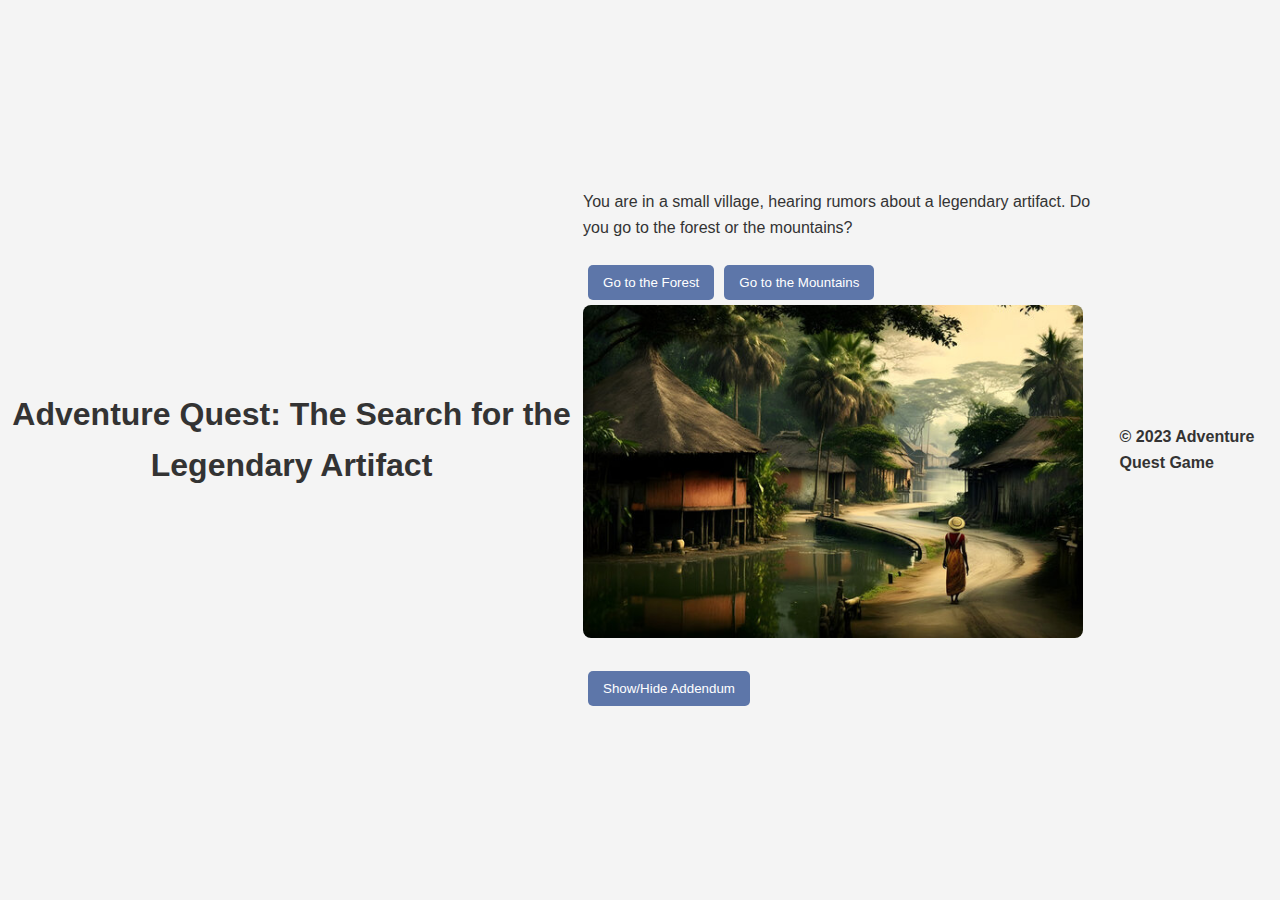
<file: index.html>
<!DOCTYPE html>
<html lang="en">
<head>
    <meta charset="UTF-8">
    <meta name="viewport" content="width=device-width, initial-scale=1.0">
    <title>Adventure Quest</title>
    <link rel="stylesheet" href="style.css"> <!-- Link to your CSS file -->
    <script src="script.js" defer></script> <!-- Link to your JavaScript file -->
</head>
<body>
    <!-- Header Section -->
    <header>
        <h1>Adventure Quest: The Search for the Legendary Artifact</h1>
    </header>

    <!-- Main Section -->
    <main>
        <!-- Story Section -->
        <section id="story">
            <!-- Story text will be dynamically added here -->
        </section>

        <!-- Choices Section -->
        <section id="choices">
            <!-- Choices will be dynamically added here -->
        </section>

        <!-- Image Section -->
        <section id="image-section">
            <img id="story-image" alt="Current Stage Image"> 
        </section>

        <!-- Button to toggle the addendum visibility -->
        <button id="toggleAddendum" onclick="toggleAddendum()">Show/Hide Addendum</button>

        <!-- Addendum Section -->
        <!-- Addendum Section -->
<section id="addendum" style="display: none;">
    <p><b>Addendum </b></p>
    <p>This text-based adventure game, Adventure Quest: The Search for the Legendary Artifact, was crafted to provide players with an immersive and interactive storytelling experience.</p>
    <p>Inspired by classic adventure tales, the game invites players to make crucial decisions that influence the unfolding narrative and their quest for a legendary artifact.</p>
    <p>Behind the scenes, the game's structure relies on a meticulously organized JavaScript object called <code>gameData</code>, mapping each stage to specific text, choices, and visual elements.</p>
    <p>The user interface follows a minimalist design, focusing on the narrative and player choices to enhance the overall gaming experience.</p>
    <p>Throughout the development process, we encountered both successes and challenges:</p>
    <ul>
        <li><b> Successes:</b></li>
        <li>- Successful implementation of a dynamic decision-making system using JavaScript.</li>
        <li>- Designing an engaging user interface that prioritizes the narrative.</li>
        <li>- Creating visually captivating scenes to accompany the story progression.</li>

        <li><b>Challenges and Drawbacks:</b></li>
        <li>- Transition Smoothness:Ensuring seamless transitions between game stages posed challenges, especially when dealing with various user choices and paths.</li>
        <li>- Image Optimization:Optimizing and managing image assets for different stages required careful consideration to balance visual appeal and page loading times.</li>
        <li>- **Responsive Design: Adapting the game for various screen sizes and devices posed challenges in maintaining a consistent and enjoyable experience.</li>
    </ul>
    <p><b>Future Works:</b></p>
    <p>Adventure Quest is just the beginning of an exciting journey. Here are some areas we plan to explore in future iterations:</p>
    <ul>
        <li>- Expanded Storylines:<b> We aim to create more intricate and branching storylines, offering players even more diverse and captivating narratives.</li>
        <li>- Enhanced Decision Trees: Developing more complex decision trees to provide a deeper level of player engagement and a greater impact on the overall story.</li>
        <li>- Multimedia Integration: Exploring the incorporation of additional multimedia elements such as sound, music, and animations to further enrich the gaming experience.</li>
    </ul>
    <li><b>Game Logic Overview:</b></li>
    <li>- The game utilizes a finite state machine approach, where each game stage is represented as a distinct state.</li>
    <li>- The <code>gameData</code> object contains information about each stage, including the narrative text, choices available, and corresponding consequences.</li>
    <li>- The <code>updatePage</code> function dynamically updates the HTML content based on the current game stage, allowing for a seamless and responsive user experience.</li>

    <li><b>Choice System:</b></li>
    <li>- Choices are presented to the player as buttons, each associated with a consequence that leads to the next game stage.</li>
    <li>- Event listeners are dynamically added to these buttons, triggering the <code>updatePage</code> function with the chosen consequence when clicked.</li>

    <li><b>Dynamic Content Loading:</b></li>
    <li>- Text content and images are dynamically loaded into the HTML, providing a dynamic and immersive storytelling experience.</li>
    <li>- The <code>window.onload = startGame;</code> statement initiates the game by loading the starting stage when the page is fully loaded.</li>
</ul>
    <p>I appreciate your support and look forward to bringing you more exciting adventures in the future!</p>
</section>


       
    </main>

    <!-- Footer Section -->
    <footer>
        <p>© 2023 Adventure Quest Game</p>
    </footer>
</body>
</html>
</file>
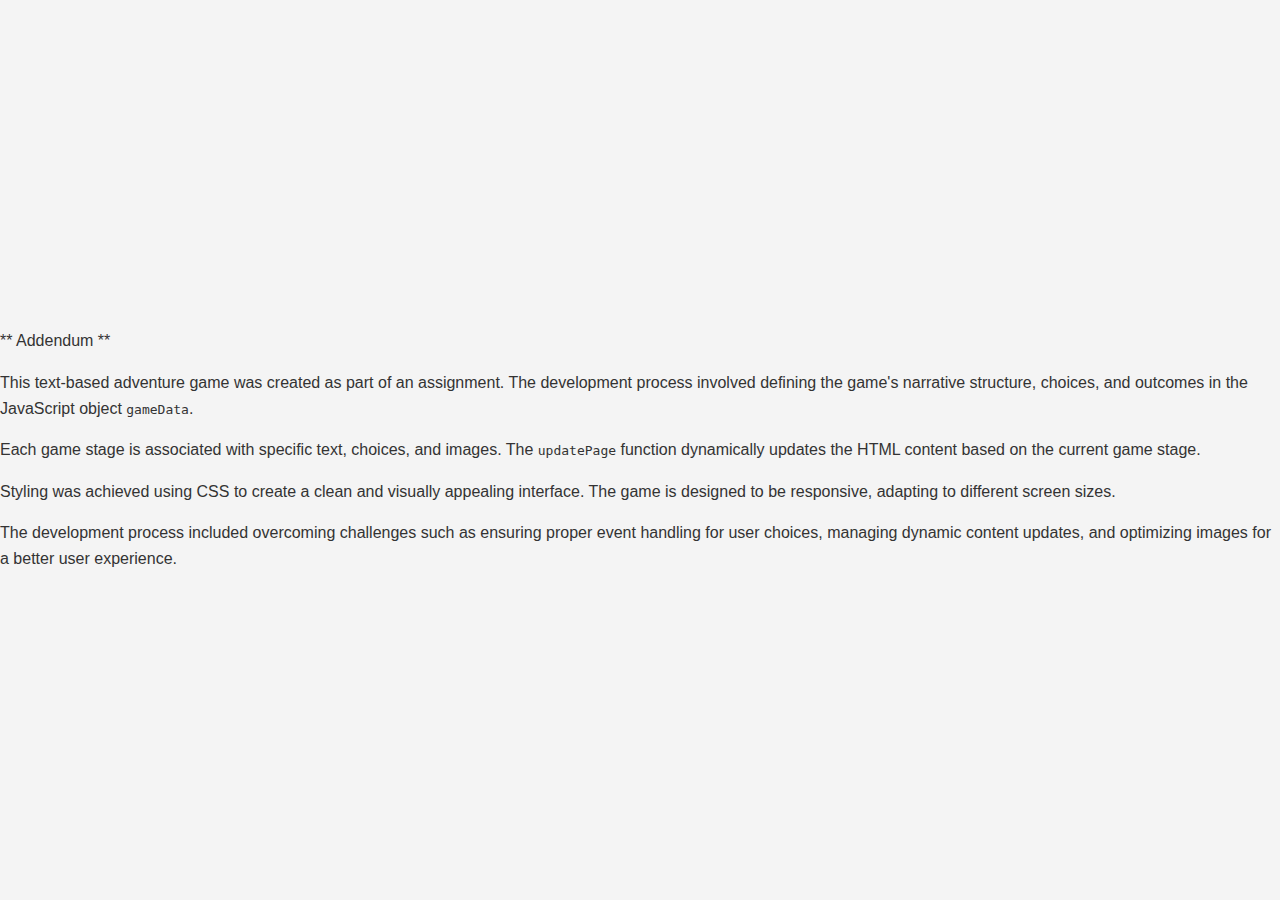
<file: addendum.html>
<!-- addendum.html -->
<!DOCTYPE html>
<html lang="en">
<head>
    <meta charset="UTF-8">
    <meta name="viewport" content="width=device-width, initial-scale=1.0">
    <title>Adventure Quest - Addendum</title>
    <link rel="stylesheet" href="style.css"> <!-- Include your main CSS file if needed -->
</head>
<body>
    <section id="addendum">
        <p>** Addendum **</p>
        <p>This text-based adventure game was created as part of an assignment. The development process involved defining the game's narrative structure, choices, and outcomes in the JavaScript object <code>gameData</code>.</p>
        <p>Each game stage is associated with specific text, choices, and images. The <code>updatePage</code> function dynamically updates the HTML content based on the current game stage.</p>
        <p>Styling was achieved using CSS to create a clean and visually appealing interface. The game is designed to be responsive, adapting to different screen sizes.</p>
        <p>The development process included overcoming challenges such as ensuring proper event handling for user choices, managing dynamic content updates, and optimizing images for a better user experience.</p>
        
    </section>
</body>
</html>
</file>
<file: style.css>
body {
    font-family: 'Arial', sans-serif;
    background-color: #f4f4f4;
    color: #333;
    line-height: 1.6;
    margin: 0;
    padding: 0;
    display: flex;
    justify-content: center;
    align-items: center;
    height: 100vh;
}

.container {
    width: 80%;
    max-width: 600px;
    background: #fff;
    padding: 20px;
    border-radius: 8px;
    box-shadow: 0 0 10px rgba(0, 0, 0, 0.1);
}

header {
    text-align: center;
    margin-bottom: 20px;
}

header h1 {
    margin: 0;
    color: #333;
}

#story {
    margin-bottom: 20px;
}

#choices button, #toggleAddendum {
    background-color: #5D76A9;
    color: #fff;
    border: none;
    padding: 10px 15px;
    margin: 5px;
    border-radius: 5px;
    cursor: pointer;
    transition: background-color 0.3s;
}

#choices button:hover, #toggleAddendum:hover {
    background-color: #425a8c;
}

#story-image {
    max-width: 100%;
    height: auto;
    border-radius: 8px;
    margin-bottom: 20px;
}

img {
    width: 500px;  /* Set your desired width */
    height: 450px; /* Set your desired height */
}
</file>
